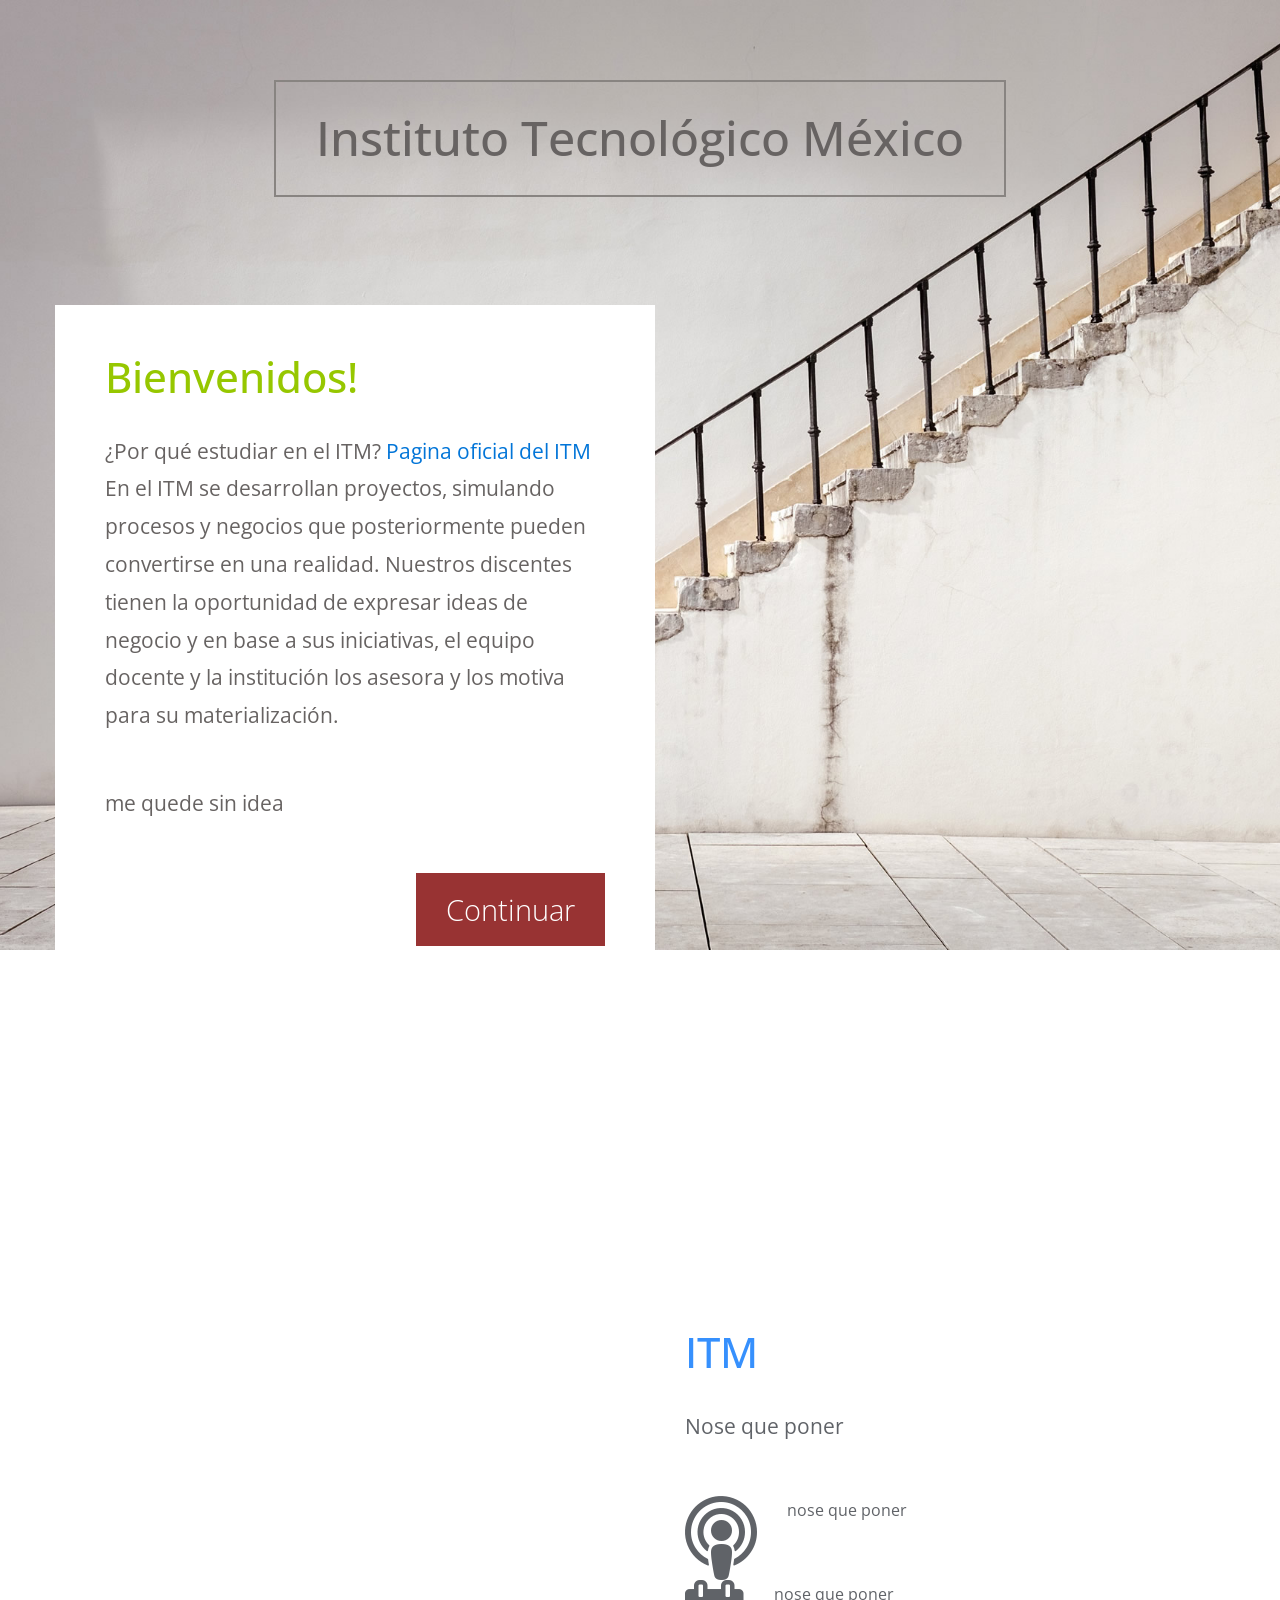
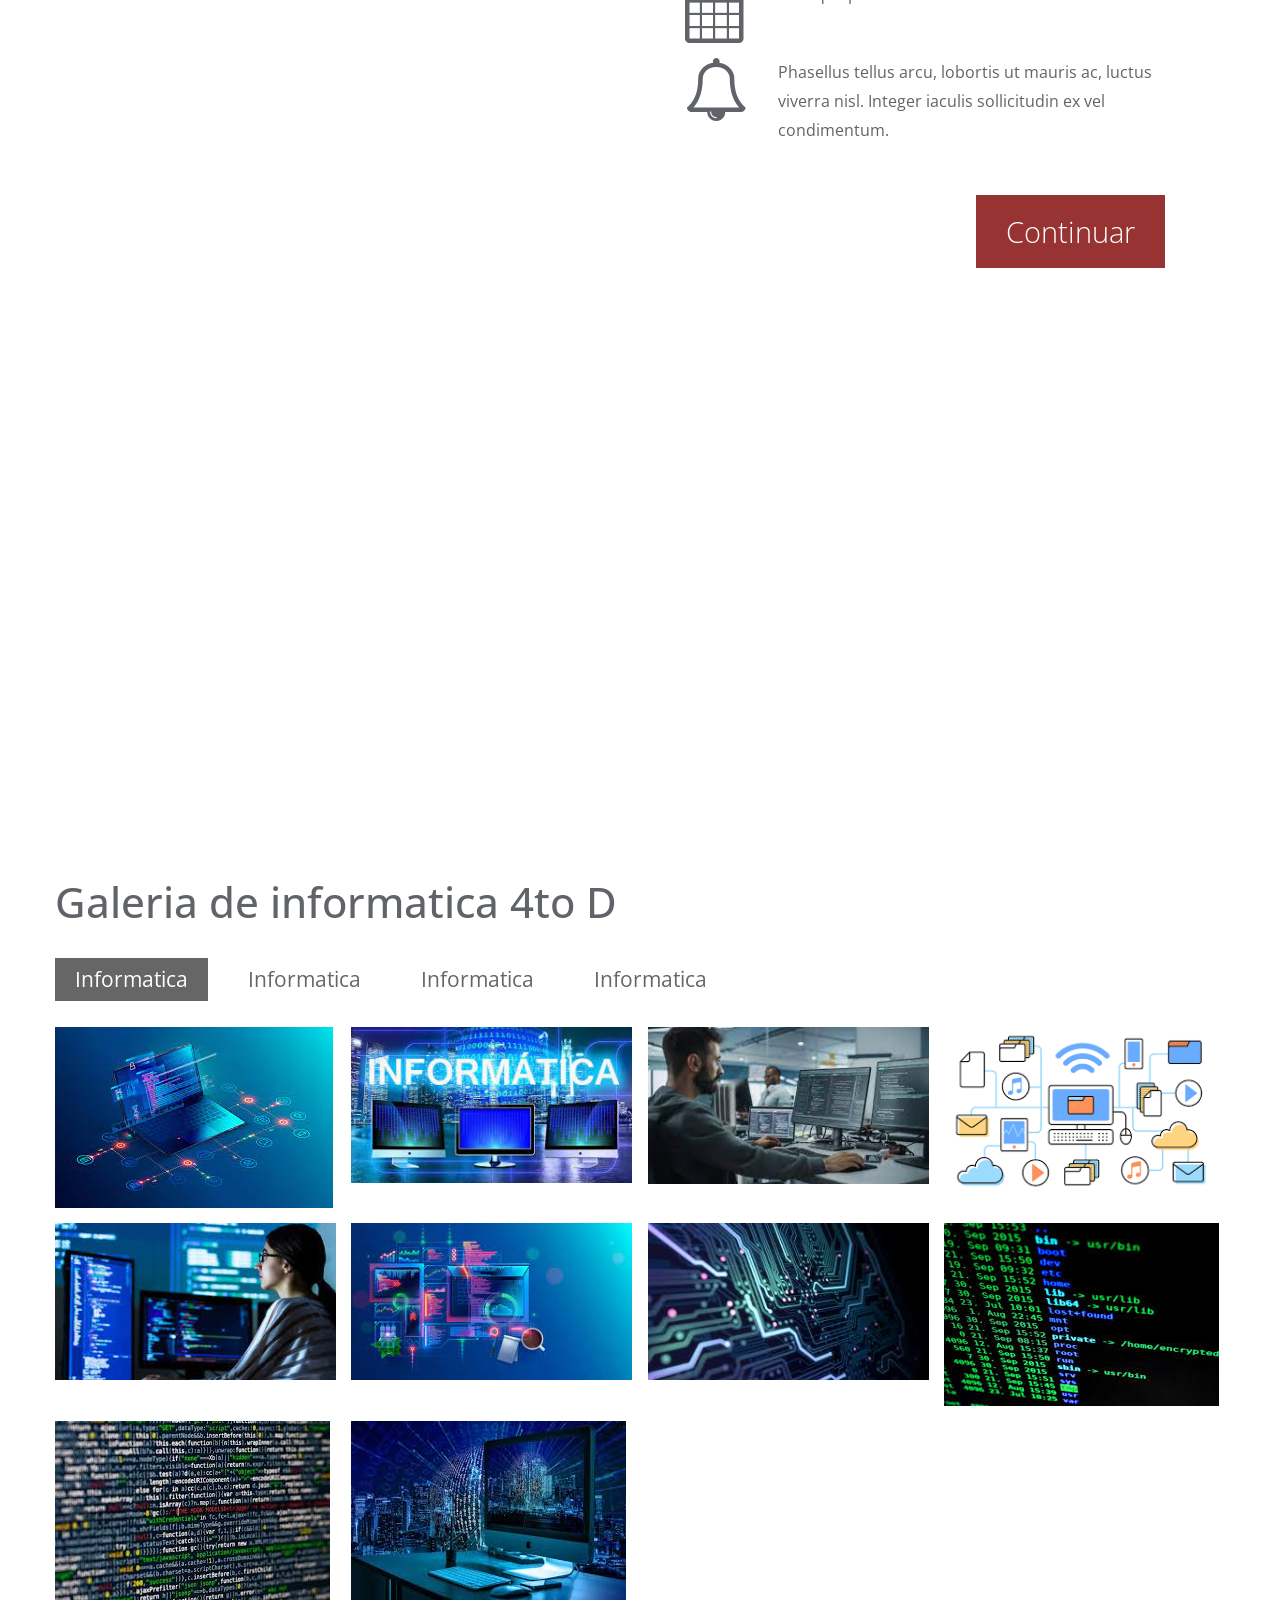
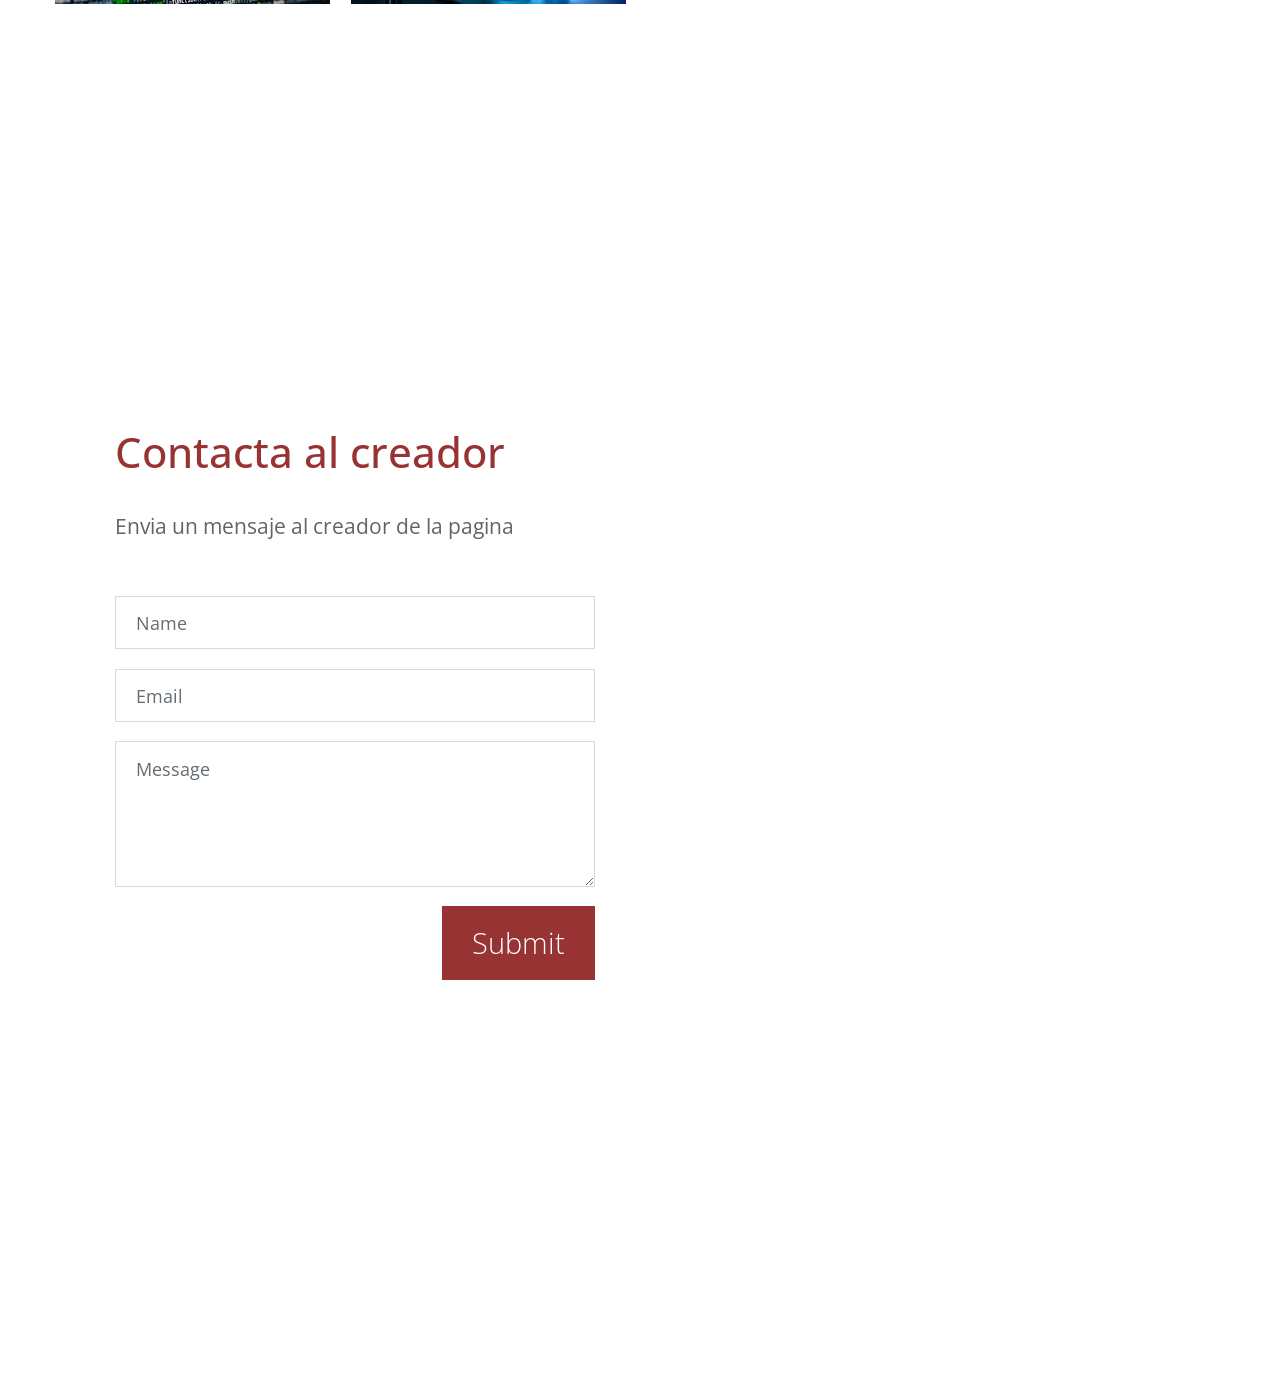
<file: home/index.html>
<!DOCTYPE html>
<html lang="en">
<head>
    <meta charset="utf-8">
    <meta http-equiv="X-UA-Compatible" content="IE=edge">
    <meta name="viewport" content="width=device-width, initial-scale=1">

    <title>Pagina de inicio</title>
<!--
Page One Template
https://templatemo.com/tm-504-page-one
-->
    <!-- load stylesheets -->
    <link rel="stylesheet" href="https://fonts.googleapis.com/css?family=Open+Sans:300,400">  <!-- Google web font "Open Sans" -->
    <link rel="stylesheet" href="font-awesome-4.7.0/css/font-awesome.min.css">                <!-- Font Awesome -->
    <link rel="stylesheet" href="css/bootstrap.min.css">                                      <!-- Bootstrap style -->
    <link rel="stylesheet" href="css/magnific-popup.css">                                     <!-- Magnific Popup -->
    <link rel="stylesheet" href="css/templatemo-style.css">                                   <!-- Templatemo style -->

    <!-- HTML5 shim and Respond.js for IE8 support of HTML5 elements and media queries -->
    <!-- WARNING: Respond.js doesn't work if you view the page via file:// -->
        <!--[if lt IE 9]>
          <script src="https://oss.maxcdn.com/html5shiv/3.7.2/html5shiv.min.js"></script>
          <script src="https://oss.maxcdn.com/respond/1.4.2/respond.min.js"></script>
          <![endif]-->
      </head>

      <body>
        
        <div class="container-fluid" id="main">

            <!-- Home -->
            <section class="parallax-window tm-section tm-section-home" id="home" data-parallax="scroll" data-image-src="img/bg-01.jpg">
                <div class="tm-page-content-width tm-padding-b">
                    <div class="text-center tm-site-title-wrap">
                        <h1 class="tm-site-title">Instituto Tecnológico México</h1>    
                    </div>                    
                    <div class="tm-textbox tm-white-bg">
                        <h2 class="tm-green-text tm-section-title">Bienvenidos!</h2>
                        <p>¿Por qué estudiar en el ITM? <a rel="nofollow" href="https://itm.edupage.org/?" target="_blank">Pagina oficial del ITM</a> En el ITM se desarrollan proyectos, simulando procesos y negocios que posteriormente pueden convertirse en una realidad. Nuestros discentes tienen la oportunidad de expresar ideas de negocio y en base a sus iniciativas, el equipo docente y la institución los asesora y los motiva para su materialización.
                        </p>
                        <p>me quede sin idea</p>
                        <a href="#services" class="tm-btn">Continuar</a>
                    </div>    
                </div>
            </section>
            
            <!-- Services -->
            <section class="parallax-window tm-section tm-section-services" id="services" data-parallax="scroll" data-image-src="img/bg-02.jpg">
                <div class="tm-page-content-width">
                    <div class="tm-translucent-white-bg tm-content-box tm-content-box-right tm-textbox-full-height">
                        <div class="tm-content-box-inner">
                            <h2 class="tm-section-title tm-blue-text">ITM</h2>
                            <p>Nose que poner</p>
                            <div class="media tm-media">
                                <i class="fa fa-4x fa-podcast tm-media-icon"></i>    
                                <div class="media-body tm-media-body">
                                    <p class="tm-small-font">nose que poner</p>       
                                </div>                                
                            </div>
                            <div class="media tm-media">
                                <i class="fa fa-3x fa-calendar tm-media-icon"></i>    
                                <div class="media-body tm-media-body">                                    
                                    <p class="tm-small-font">nose que poner</p>   
                                </div>
                            </div>
                            <div class="media tm-media">
                                <i class="fa fa-3x fa-bell-o tm-media-icon"></i>    
                                <div class="media-body tm-media-body">                                    
                                    <p class="tm-small-font">Phasellus tellus arcu, lobortis ut mauris ac, luctus viverra nisl. Integer iaculis sollicitudin ex vel condimentum.</p>   
                                </div>
                            </div>
                            <a href="#gallery" class="tm-btn">Continuar</a>
                        </div>                        
                    </div>                    
                </div>                
            </section>
            
            <!-- Gallery -->
            <section class="parallax-window tm-section tm-section-gallery tm-flex" id="gallery" data-parallax="scroll" data-image-src="img/bg-03.jpg">
                <div class="tm-page-content-width tm-flex-col tm-gallery-content">
                    <div class="tm-content-box-inner">
                        <h2 class="tm-section-title">Galeria de informatica 4to D</h2>
                        <!-- Add filtered gallery, 3:2 images -->
                        <div class="iso-section">
                            <ul class="filter-wrapper clearfix">
                                <li><a href="#" data-filter="*" class="selected opc-main-bg">Informatica</a></li>
                                <li><a href="#" class="opc-main-bg" data-filter=".design">Informatica</a></li>
                                <li><a href="#" class="opc-main-bg" data-filter=".artwork">Informatica</a></li>
                                <li><a href="#" class="opc-main-bg" data-filter=".website">Informatica</a></li>
                            </ul>
                        </div>
                        <div class="iso-box-section">
                            <div class="iso-box-wrapper col4-iso-box">
                                <div class="iso-box design col-6 col-sm-4 col-md-4 col-lg-3 col-xl-3">
                                    <a href="img/gallery-img-01.jpg"><img src="img/gallery-img-01.jpg" alt="Image" class="img-fluid"></a>    
                                </div>
                                <div class="iso-box design col-6 col-sm-4 col-md-4 col-lg-3 col-xl-3">
                                    <a href="img/gallery-img-02.jpg"><img src="img/gallery-img-02.jpg" alt="Image" class="img-fluid"></a>    
                                </div>
                                <div class="iso-box design col-6 col-sm-4 col-md-4 col-lg-3 col-xl-3">
                                    <a href="img/gallery-img-03.jpg"><img src="img/gallery-img-03.jpg" alt="Image" class="img-fluid"></a>
                                </div>
                                <div class="iso-box design col-6 col-sm-4 col-md-4 col-lg-3 col-xl-3">
                                    <a href="img/gallery-img-04.jpg"><img src="img/gallery-img-04.jpg" alt="Image" class="img-fluid"></a>
                                </div>
                                <div class="iso-box artwork col-6 col-sm-4 col-md-4 col-lg-3 col-xl-3">
                                    <a href="img/gallery-img-05.jpg"><img src="img/gallery-img-05.jpg" alt="Image" class="img-fluid"></a>
                                </div>
                                <div class="iso-box artwork col-6 col-sm-4 col-md-4 col-lg-3 col-xl-3">
                                    <a href="img/gallery-img-06.jpg"><img src="img/gallery-img-06.jpg" alt="Image" class="img-fluid"></a>
                                </div>
                                <div class="iso-box website col-6 col-sm-4 col-md-4 col-lg-3 col-xl-3">
                                    <a href="img/gallery-img-07.jpg"><img src="img/gallery-img-07.jpg" alt="Image" class="img-fluid"></a>
                                </div>
                                <div class="iso-box website col-6 col-sm-4 col-md-4 col-lg-3 col-xl-3">
                                    <a href="img/gallery-img-08.jpg"><img src="img/gallery-img-08.jpg" alt="Image" class="img-fluid"></a>
                                </div>
                                <div class="iso-box design col-6 col-sm-4 col-md-4 col-lg-3 col-xl-3">
                                    <a href="img/gallery-img-09.jpg"><img src="img/gallery-img-09.jpg" alt="Image" class="img-fluid"></a>
                                </div>
                                <div class="iso-box artwork col-6 col-sm-4 col-md-4 col-lg-3 col-xl-3">
                                    <a href="img/gallery-img-10.jpg"><img src="img/gallery-img-10.jpg" alt="Image" class="img-fluid"></a>
                                </div>   
                            </div>                             
                        </div>
                    </div>
                </div>                
            </section>

            <!-- Contact -->
            <section class="parallax-window tm-section tm-section-contact" id="contact" data-parallax="scroll" data-image-src="img/bg-04.jpg">
                <div class="tm-page-content-width">
                    <div class="tm-translucent-white-bg tm-textbox tm-content-box tm-textbox-full-height">
                        <h2 class="tm-section-title tm-red-text">Contacta al creador</h2>
                        <p>Envia un mensaje al creador de la pagina</p>
                        
                        <!-- contact form -->
                        <form action="index.html" method="post" class="tm-contact-form">
                            <div class="form-group">
                                <input type="text" id="contact_name" name="contact_name" class="form-control" placeholder="Name"  required/>
                            </div>
                            <div class="form-group">                                                        
                                <input type="email" id="contact_email" name="contact_email" class="form-control" placeholder="Email"  required/>
                            </div>
                            <div class="form-group">
                                <textarea id="contact_message" name="contact_message" class="form-control" rows="5" placeholder="Message" required></textarea>
                            </div>
                            <button type="submit" class="tm-btn">Submit</button>
                        </form>  
                    </div>
                </div>
                <div class="tm-copyright-div">
                    <p class="tm-copyright-text">Copyright &copy; <span class="tm-current-year">2020</span> Your Company 
                    
                    Bill Cristofer Jimenez Mercado</p>
                </div>                
            </section>
        </div>
        
        <!-- load JS files -->
        <script src="js/jquery-1.11.3.min.js"></script>         <!-- https://jquery.com/download/ -->
        <script src="js/isotope.pkgd.min.js"></script>          <!-- https://isotope.metafizzy.co/ -->
        <script src="js/imagesloaded.pkgd.min.js"></script>     <!-- https://imagesloaded.desandro.com/ --> 
        <script src="js/jquery.magnific-popup.min.js"></script> <!-- http://dimsemenov.com/plugins/magnific-popup/ -->
        <script src="js/parallax.min.js"></script>
        <script>     
            $(document).ready(function () {
                // Isotope for Gallery
                if ( $('.iso-box-wrapper').length > 0 ) { 

                    var $container  = $('.iso-box-wrapper'), 
                    $imgs     = $('.iso-box img');

                    $container.imagesLoaded(function () {
                        $container.isotope({
                            layoutMode: 'fitRows',
                            itemSelector: '.iso-box'
                        });
                        $imgs.load(function(){
                            $container.isotope('reLayout');
                        })
                    });

                    //filter items on button click
                    $('.filter-wrapper li a').click(function(){
                        var $this = $(this), filterValue = $this.attr('data-filter');
                        $container.isotope({ 
                            filter: filterValue,
                            animationOptions: { 
                                duration: 750, 
                                easing: 'linear', 
                                queue: false, 
                            }                
                        });             

                        // don't proceed if already selected
                        if ( $this.hasClass('selected') ) { 
                            return false; 
                        }

                        var filter_wrapper = $this.closest('.filter-wrapper');
                        filter_wrapper.find('.selected').removeClass('selected');
                        $this.addClass('selected');

                        return false;
                    });
                }

                // Magnific Popup for Gallery
                $('.iso-box-wrapper').magnificPopup({
                    delegate: 'a', // child items selector, by clicking on it popup will open
                    type: 'image',
                    gallery:{enabled:true}
                });

                // Smooth scrolling (https://css-tricks.com/snippets/jquery/smooth-scrolling/)
                // Select all links with hashes
                $('a[href*="#"]')
                  // Remove links that don't actually link to anything
                  .not('[href="#"]')
                  .not('[href="#0"]')
                  .click(function(event) {
                    // On-page links
                    if (
                      location.pathname.replace(/^\//, '') == this.pathname.replace(/^\//, '') 
                      && 
                      location.hostname == this.hostname
                    ) {
                      // Figure out element to scroll to
                      var target = $(this.hash);
                      target = target.length ? target : $('[name=' + this.hash.slice(1) + ']');
                      // Does a scroll target exist?
                      if (target.length) {
                        // Only prevent default if animation is actually gonna happen
                        event.preventDefault();
                        $('html, body').animate({
                          scrollTop: target.offset().top
                        }, 600, function() {
                          // Callback after animation
                          // Must change focus!
                          var $target = $(target);
                          $target.focus();
                          if ($target.is(":focus")) { // Checking if the target was focused
                            return false;
                          } else {
                            $target.attr('tabindex','-1'); // Adding tabindex for elements not focusable
                            $target.focus(); // Set focus again
                          };
                        });
                      }
                    }
                  });

                // Update the current year in copyright
                $('.tm-current-year').text(new Date().getFullYear());          
            });
    </script>   
</body>
</html>
</file>
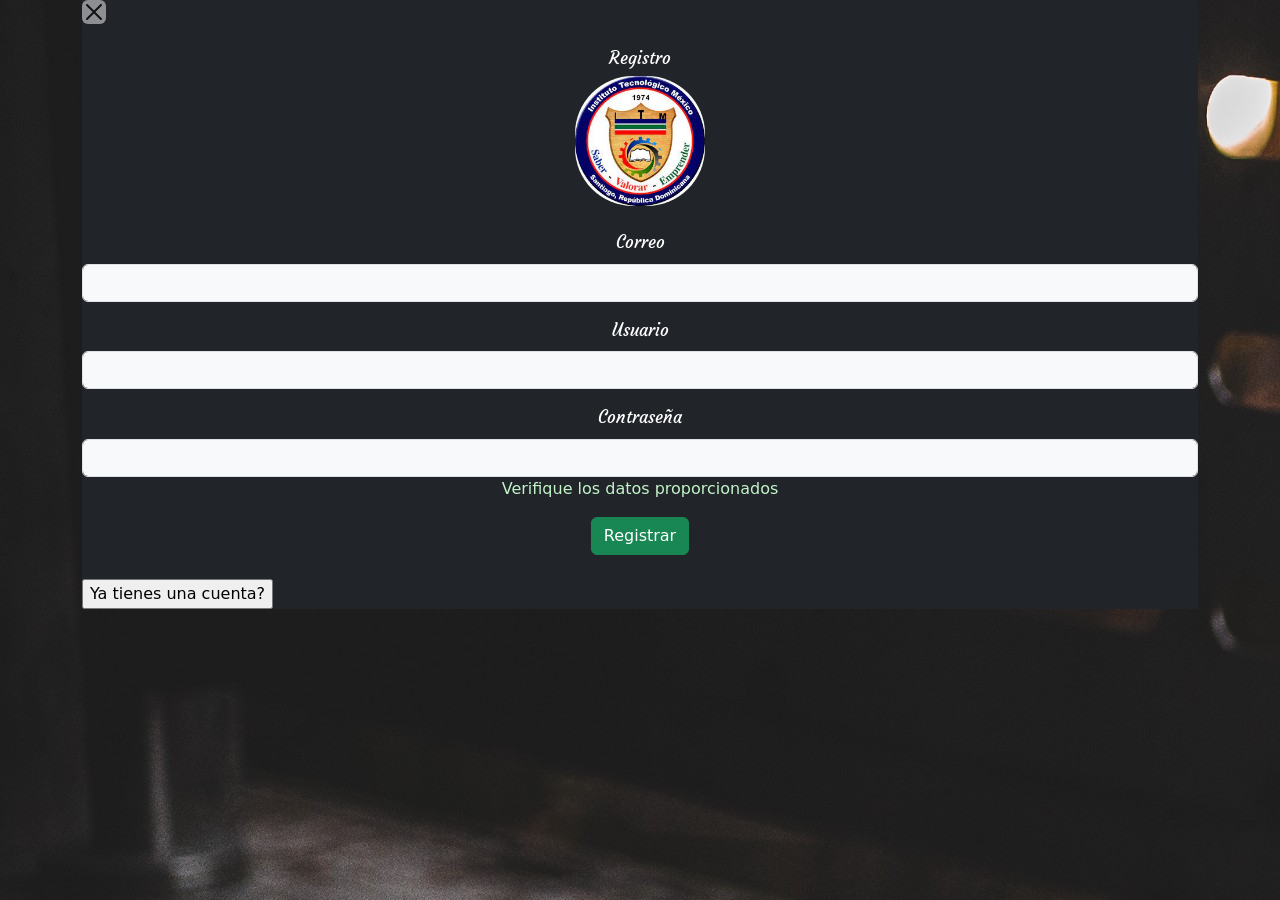
<file: registro/index.html>
<!DOCTYPE html>
<html lang="en">
<head>
    <meta charset="UTF-8">
    <meta name="viewport" content="width=device-width, initial-scale=1.0">
    <link href="https://cdn.jsdelivr.net/npm/bootstrap@5.0.0-beta1/dist/css/bootstrap.min.css" rel="stylesheet" integrity="sha384-giJF6kkoqNQ00vy+HMDP7azOuL0xtbfIcaT9wjKHr8RbDVddVHyTfAAsrekwKmP1" crossorigin="anonymous">
    <link rel="stylesheet" href="css/estilos.css">
    <title>Form</title>
</head>
<body>
    
        <div class="modal-body modal-dialog">
            <div class="container col-lg-11">
                <div class="modal-content col-lg-9 bg-dark">
                    <!-----botones de cambio-->
                    <button type="button" class="btn-close bg-light" data-bs-dismiss="modal" aria-label="Close"></button>
                    <!------------hasta aqui-->--
                        <br>
                        
                <h1 class="text-center blanco">Registro</h1>
    <!-------------------formulario----------------------------------->
                <form class="text-center bg-dark" action="registro.php" method="POST">
                  
                  <img class="logo" src="IMG/logo.jpg" width="130px" height="130px">
                  <div class="mb-3"><br>

                      <label for="exampleInputEmail1" class="form-label blanco">Correo</label>
                      <input type="text" class="form-control  bg-light" name="txtNombre">

                    </div>
                    <div class="mb-3">

                        <label for="exampleInputPassword1" class="form-label blanco">Usuario</label>
                        <input type="text" class="form-control bg-light " name="txtUsuario">
                      </div>
                      <div class="mb-3">

                        <label for="exampleInputPassword1" class="form-label blanco">Contraseña</label>
                        <input type="text" class="form-control bg-light " name="txtContraseña" >

                        <div id="emailHelp" class="verde">Verifique los datos proporcionados</div>
                      </div>
                    <button type="submit" class="btn btn-success">Registrar</button>
                  </form><br>
                  
<form action="/login/index.html" method="post">
  <input type="submit" value="Ya tienes una cuenta?">
                  <!-----------hasta aqui form----------------------->
            </div>
            </div> 
        </div>
     
      <script src="https://cdn.jsdelivr.net/npm/bootstrap@5.0.0-beta1/dist/js/bootstrap.bundle.min.js" integrity="sha384-ygbV9kiqUc6oa4msXn9868pTtWMgiQaeYH7/t7LECLbyPA2x65Kgf80OJFdroafW" crossorigin="anonymous"></script>   
<script src="https://code.jquery.com/jquery-3.5.1.slim.min.js" integrity="sha384-DfXdz2htPH0lsSSs5nCTpuj/zy4C+OGpamoFVy38MVBnE+IbbVYUew+OrCXaRkfj" crossorigin="anonymous"></script>
<script src="https://cdn.jsdelivr.net/npm/popper.js@1.16.1/dist/umd/popper.min.js" integrity="sha384-9/reFTGAW83EW2RDu2S0VKaIzap3H66lZH81PoYlFhbGU+6BZp6G7niu735Sk7lN" crossorigin="anonymous"></script>
<script src="https://stackpath.bootstrapcdn.com/bootstrap/4.5.2/js/bootstrap.min.js" integrity="sha384-B4gt1jrGC7Jh4AgTPSdUtOBvfO8shuf57BaghqFfPlYxofvL8/KUEfYiJOMMV+rV" crossorigin="anonymous"></script>
</body>
</html>
</file>
<file: home/css/templatemo-style.css>
/* 

Page One Template

https://templatemo.com/tm-504-page-one

*/

body {
	font-size: 21px;	
	overflow-x: hidden;
}

body,button,.form-control {
	color: #606368;
	font-family: 'Open Sans', Helvetica, Arial, sans-serif; 
	font-weight: 400;	
}

button { cursor: pointer; }
a, button { transition: all 0.3s ease; }
a:hover,
a:focus {
	text-decoration: none;
	outline: none;
}

.container-fluid { 
	padding-left: 0; 
	padding-right: 0;
	overflow-x: hidden;
}

.tm-flex { display: flex; }

.tm-section {
	background-position: center center;
    background-size: cover;
    background-repeat: no-repeat;
}

button:focus { outline: none; }

p { 
	line-height: 1.8;
	margin-bottom: 50px;
}

.tm-section-title {
	font-size: 2.6rem;
    margin-bottom: 2rem;	
}

.tm-site-title-wrap {
	padding-top: 80px;
	padding-bottom: 100px;
}

.tm-site-title { 
	border: 2px solid #888481;
	color: #676362;
	display: inline-block;
	font-size: 3rem; 
	padding: 30px 40px;
}

.tm-textbox {
	max-width: 600px;
	width: 100%;
	padding: 50px;
	overflow: auto;
}

.tm-textbox-full-height { min-height: 950px; }

.tm-white-bg {
	background-color: white;
	color: #676362;
}

.tm-translucent-white-bg { background-color: rgba(255,255,255,0.58); }

.tm-btn,.tm-btn:visited {
	display: block;
	float: right;
	font-size: 1.8rem;
	font-weight: 300;
	color: white;
	background-color: #983333;
	padding: 15px 30px;
	cursor: pointer;
	border: none;
}

.tm-btn:hover,.tm-btn:focus {
	color: white;
	background-color: #c9302c;
}

.tm-green-text { color: #96C700; }
.tm-blue-text { color: #3690FD; }
.tm-red-text { color: #983333; }

.tm-content-box {
	overflow: auto;
	height: 100%;
	max-width: 600px;
	width:  100%;
	padding: 180px 60px 100px;	
	display: -ms-flexbox;	
	display: -webkit-flex;	
	display: flex;   
	-webkit-flex-direction: column;   
	    -ms-flex-direction: column;   
	        flex-direction: column;
}

.tm-gallery-content { padding-top: 180px; }

.tm-content-box-right {
	margin-left: auto;
	margin-right: 0;
}

.tm-small-font { font-size: 1rem; }

.tm-page-content-width {
	max-width: 1200px;
	margin: 0 auto;	
	padding-left: 15px;
	padding-right: 15px;
	width: 100%;	
}

.tm-padding-b {	padding-bottom: 80px; }
.tm-page-content-width,.tm-content-box { min-height: 1150px; }

.tm-flex-col {
	display: -ms-flexbox;
	display: -webkit-flex;
	display: flex;
    -ms-flex-direction: column;
        -webkit-flex-direction: column;
            flex-direction: column;    
}

.tm-media-icon {
	margin-right: 30px;
	margin-bottom: 0;
}

/* IE fix */
.tm-media-body { 
	flex: 1 1 auto; 
	width: 100%; 
}

/* Gallery */
.tm-section-gallery { min-height: 1100px; }
.filter-wrapper { padding-left: 0; }
.filter-wrapper li {
    display: inline-block;
    margin-right: 15px;
    margin-bottom: 10px;
}

.filter-wrapper li:last-child { margin-right: 0; }

.filter-wrapper li a {
	background-color: white;
    color: #666;
    font-weight: 400;
    padding: 6px 20px;    
    display: block;
    text-decoration: none;
    transition: all 0.4s ease-in-out;
}

.filter-wrapper li a.selected { 
	background-color: #666666; 
	color: white;
}
.iso-box {
    position: relative;
    min-height: 50px;
    float: left;
    overflow: hidden;
    margin-bottom: 15px;
    padding-left: 8px;
    padding-right: 8px;
}
.iso-box-section {
	margin-left: -8px;
    margin-right: -8px;
}

/* Contact */
.form-control {
	background-color: transparent;
	border-radius: 0;
	font-size: 1.15rem;
	padding: .9rem 1.25rem;
}

.form-control:focus {
	background-color: transparent;
	border-color: #983333;
}

.form-group { margin-bottom: 1.2rem; }
.tm-section-contact { position: relative; }

.tm-copyright-div {	
	color: white;
	display: inline-block;
	padding: 30px 35px;
	position: absolute;
    bottom: 0;
    right: 0;    
}

.tm-copyright-text { 
	font-size: 1.18rem;
    margin-bottom: 0;
    font-weight: 300;
}

.tm-copyright-text a {
	color: #fff;
}

/* Media Queries */
@media screen and (max-width: 991px) {
	.tm-gallery-content { padding-top: 150px; }
	.tm-section-gallery { min-height: 900px; }
	.tm-page-content-width,.tm-content-box { min-height: 1200px;	}
}

@media screen and (max-width: 767px) {
	.tm-gallery-content { padding-top: 100px; }
	.tm-content-box { padding: 100px 60px 100px; }
	.tm-section-gallery { min-height: 1050px; }	
	.tm-page-content-width,.tm-content-box { min-height: 1050px;	}
	.tm-site-title-wrap {
		padding-top: 60px;
		padding-bottom: 60px;
	}
}

@media screen and (max-height: 639px) {
	.tm-section-home { min-height: 100%; }
}

@media screen and (max-width: 575px) {
	.tm-gallery-content {padding-bottom: 150px;}	
}

@media screen and (max-width: 420px) {
	.tm-media {
		flex-direction: column;
		align-items: center;
	}

	.tm-media-icon {
		margin-right: 0;
		margin-bottom: 30px;
	}
}
</file>
<file: registro/css/estilos.css>
@import url('https://fonts.googleapis.com/css2?family=Courgette&display=swap');
.logo{
border-radius: 58px;

}
.blanco{
    color: rgb(255, 255, 255);
    font-family: 'Courgette', cursive;
    font-size: 17px;
}
body{
    background-image: url(../IMG/fondo2.jpeg);
}
.verde{
color: rgb(194, 243, 201);
}
.enca{
    display: inline;
    
}
.barra{
    background:rgba(0, 0, 0, 0.5);
    position: relative;
    float: flex;
    margin-right: 20px;

}
.titulo{
    padding: 10px;
    margin-left: 20px;
    font-family: 'Courgette', cursive;
    color: white;
    font-size: 35px;
    position: absolute;
}
nav, .as{
    color: white;
    text-decoration: none;
    float:right;
    padding: 8px;
    font-family: 'Courgette', cursive;
    font-size: 25px;

}
.amarillo{
    color: yellow;
}
@media(min-width:360px){
    .titulo{
    padding: 2px;
    margin-left: 10px;
    font-family: 'Courgette', cursive;
    color: white;
    font-size: 35px;
    position: absolute;
    }
}
</file>
